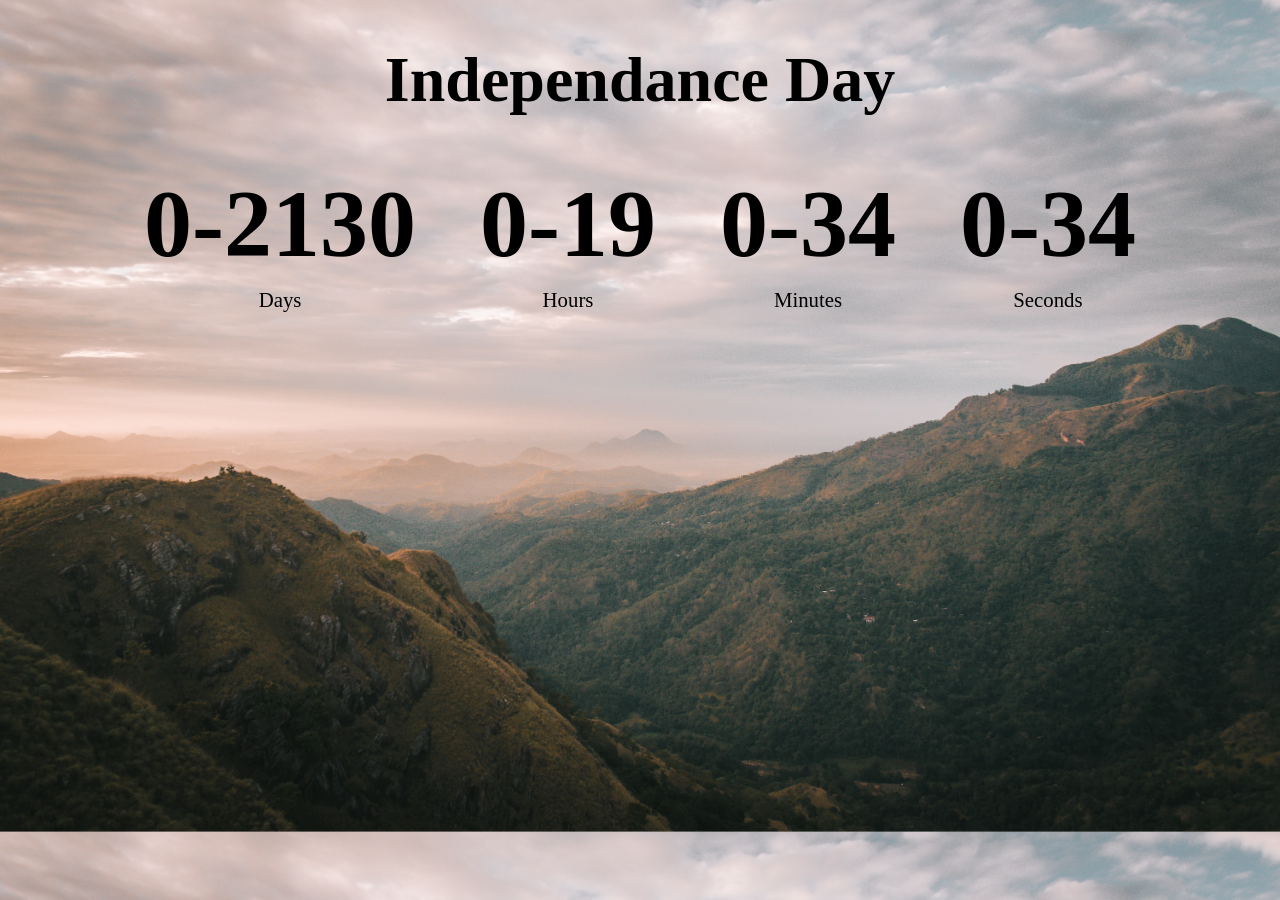
<file: index.html>
<!DOCTYPE html>
<html lang="en">
<head>
    <meta charset="UTF-8">
    <meta name="viewport" content="width=device-width, initial-scale=1.0">
    <title>Countdown Timer</title>
    <link rel="stylesheet" href="style.css">
    <script src="script.js" defer></script>
</head>
<body>
    <h1>Independance Day</h1>
    <div class="countdown-container">
        <div class="countdown-e1 days-c">
            <p class="big-text" id="days">0</p>
            <span>Days</span>
        </div>
        <div class="countdown-e1 hours-c">
            <p class="big-text" id="hours">0</p>
            <span>Hours</span>
        </div>
        <div class="countdown-e1 minutes-c">
            <p class="big-text" id="minutes">0</p>
            <span>Minutes</span>
        </div>
        <div class="countdown-e1 seconds-c">
            <p class="big-text" id="seconds">0</p>
            <span>Seconds</span>
        </div>
    </div>
</body>
</html>
</file>
<file: style.css>
* {
    box-sizing: border-box;
}

body{
    background-image: url(images/pic1.jpg);
    background-size: cover;
    background-position: center center;
    display: flex;
    flex-direction: column;
    align-items: center;
    /*justify-content: center;*/
    min-height: 90vh;
    font-family: serif;
    margin: 0;
}

h1{
    font-size: 4rem;
    text-align: center;
}

.countdown-container{
    display: flex;
    flex-wrap: wrap;
    align-items: center;
    justify-content: center;
}

.big-text{
    font-weight: bold;
    font-size: 6rem;
    line-height: 1;
    margin: 1rem 2rem;
}

.countdown-e1{
    text-align: center;
}

.countdown-e1 span{
    font-size: 1.3rem;
}
</file>
